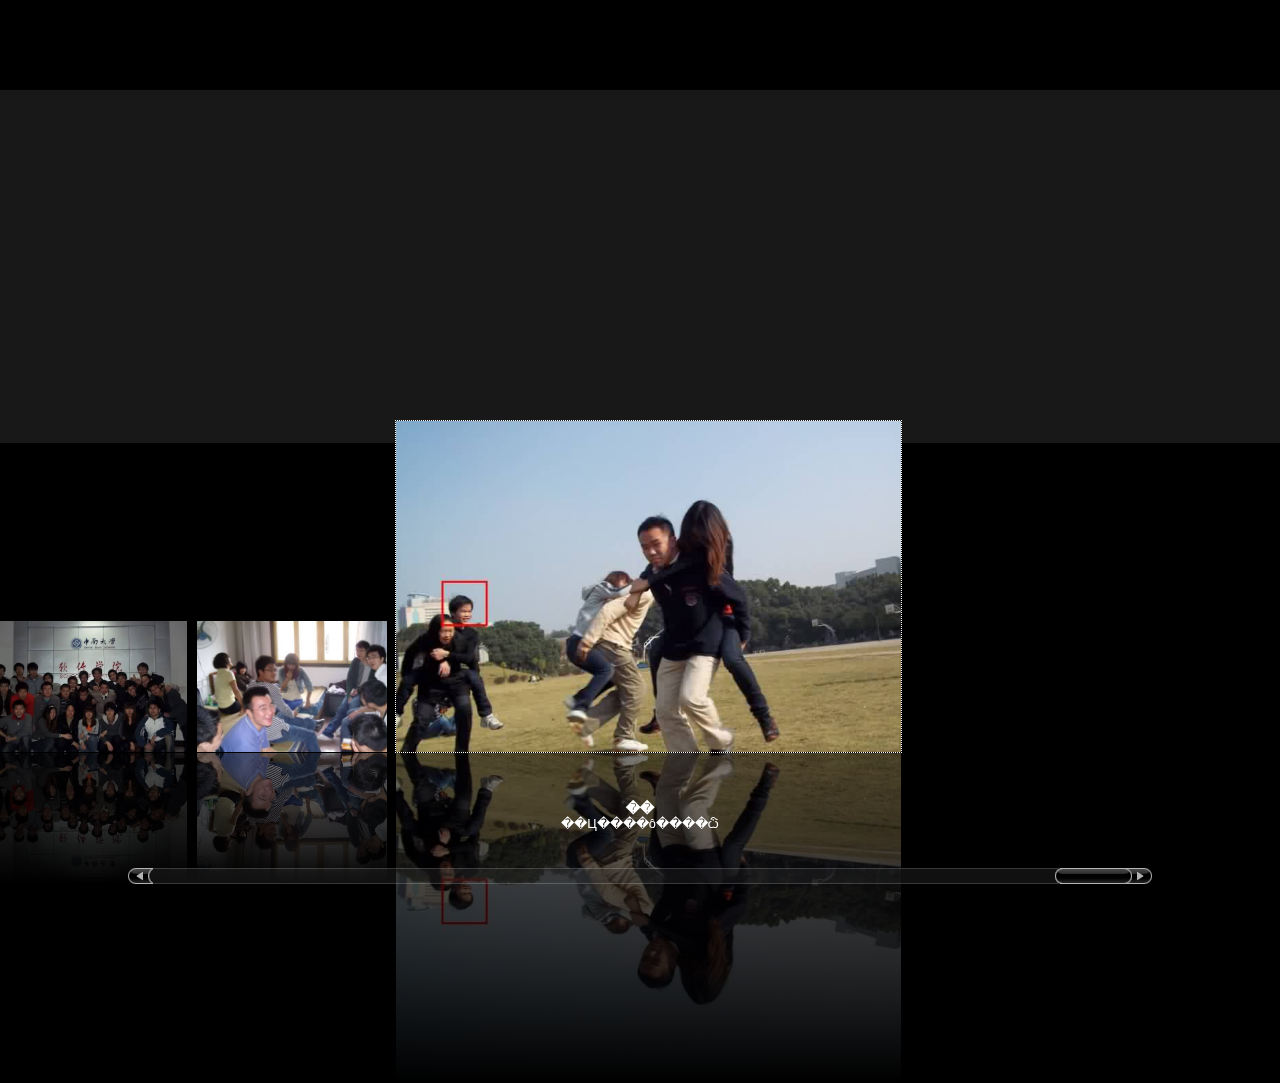
<file: soft0804/index.html>
<!DOCTYPE HTML PUBLIC "-//W3C//DTD HTML 4.01//EN" "http://www.w3.org/TR/html4/strict.dtd">
<html>
<head>
<SCRIPT LANGUAGE="JavaScript">
<!--
//more javascript from -->
function initEcAd() {
document.all.AdLayer1.style.posTop = -5;
document.all.AdLayer1.style.visibility = 'visible';
document.all.AdLayer2.style.posTop = -5;
document.all.AdLayer2.style.visibility = 'visible';
MoveLeftLayer('AdLayer1');
MoveRightLayer('AdLayer2');
}
function MoveLeftLayer(layerName) {
var x = 3;
var y = -20;
var diff = (document.body.scrollTop + y - document.all.AdLayer1.style.posTop)*.40;
var y = document.body.scrollTop + y - diff;
eval("document.all." + layerName + ".style.posTop = parseInt(y)");
eval("document.all." + layerName + ".style.posLeft = x");
setTimeout("MoveLeftLayer('AdLayer1')", 20);
}
function MoveRightLayer(layerName) {
var x = 3;
var y = -20;
var diff = (document.body.scrollTop + y - document.all.AdLayer2.style.posTop)*.40;
var y = document.body.scrollTop + y - diff;
eval("document.all." + layerName + ".style.posTop = y");
eval("document.all." + layerName + ".style.posRight = x");
setTimeout("MoveRightLayer('AdLayer2')", 20);
} 
/*document.write("<div id=AdLayer1 style='position: absolute;visibility:hidden;z-index:1'><p align='center'><a href='javascript:' onClick=AdLayer1.style.visibility='hidden'; AdLayer1.style.visibility='hidden' class=a2><br></a><a href='http://www.3333338.com' target=_blank> <img src=http://www.1333338.com/02.jpg border=0><br><br>" 
//+"<a href='http://www.3333338.com' target=_blank> <img src=http://www.1333338.com/02.jpg border=0></a>"
  + "</div>" 
  +"<div id=AdLayer2 style='position: absolute;visibility:hidden;z-index:1'><p align='center'><a href='javascript:' onClick=AdLayer2.style.visibility='hidden'; AdLayer2.style.visibility='hidden' class=a2><br></a><a href='http://www.3333338.com' target=_blank> <img src=http://www.1333338.com/01.gif border=0></a><br><br>" 
  //+"<a href='http://www.3333338.com' target=_blank> <img src=http://www.1333338.com/01.gif border=0></a>"
  + "</div>"); 
initEcAd();
*/
</SCRIPT>
<title>software0804_csu</title>
<meta http-equiv="imagetoolbar" content="no">
<style type="text/css">
	html {
		overflow: hidden;
	}
	body {
		margin: 0px;
		padding: 0px;
		background: #000;
		width: 100%;
		height: 100%;
	}
	#imageFlow {
		position: absolute;
		width: 100%;
		height: 98%;
		left: 0%;
		top: 10%;
		background: #000;
	}
	#imageFlow .diapo {
		position: absolute;
		left: -1000px;
		cursor: pointer;
		-ms-interpolation-mode: nearest-neighbor;
	}
	#imageFlow .link {
		border: dotted #fff 1px;
		margin-left: -1px;
		margin-bottom: -1px;
	}
	#imageFlow .bank {
		visibility: hidden;
	}
	#imageFlow .top {
		position: absolute;
		width: 100%;
		height: 40%;
		background: #181818;
	}
	#imageFlow .text {
		position: absolute;
		left: 0px;
		width: 100%;
		bottom: 16%;
		text-align: center;
		color: #FFF;
		font-family: verdana, arial, Helvetica, sans-serif;
		z-index: 1000;
	}
	#imageFlow .title {
		font-size: 0.9em;
		font-weight: bold;
	}
	#imageFlow .legend {
		font-size: 0.8em;
	}
	#imageFlow .scrollbar {
		position: absolute;
		left: 10%;
		bottom: 10%;
		width: 80%;
		height: 16px;
		z-index: 1000;
	}
	#imageFlow .track {
		position: absolute;
		left: 1%;
		width: 98%;
		height: 16px;
		filter: alpha(opacity=30);
		opacity: 0.3;
	}
	#imageFlow .arrow-left {
		position: absolute;
	}
	#imageFlow .arrow-right {
		position: absolute;
		right: 0px;
	}
	#imageFlow .bar {
		position: absolute;
		height: 16px;
		left: 25px;
	}
</style>

<script type="text/javascript">

var imf = function () {
	var lf = 0;
	var instances = [];
	function getElementsByClass (object, tag, className) {
		var o = object.getElementsByTagName(tag);
		for ( var i = 0, n = o.length, ret = []; i < n; i++)
			if (o[i].className == className) ret.push(o[i]);
		if (ret.length == 1) ret = ret[0];
		return ret;
	}
	function addEvent (o, e, f) {
		if (window.addEventListener) o.addEventListener(e, f, false);
		else if (window.attachEvent) r = o.attachEvent('on' + e, f);
	}
	function createReflexion (cont, img) {
		var flx = false;
		if (document.createElement("canvas").getContext) {
			flx = document.createElement("canvas");
			flx.width = img.width;
			flx.height = img.height;
			var context = flx.getContext("2d");
			context.translate(0, img.height);
			context.scale(1, -1);
			context.drawImage(img, 0, 0, img.width, img.height);
			context.globalCompositeOperation = "destination-out";
			var gradient = context.createLinearGradient(0, 0, 0, img.height * 2);
			gradient.addColorStop(1, "rgba(255, 255, 255, 0)");
			gradient.addColorStop(0, "rgba(255, 255, 255, 1)");
			context.fillStyle = gradient;
			context.fillRect(0, 0, img.width, img.height * 2);
		} else {
			/* ---- DXImageTransform ---- */
			flx     = document.createElement('img');
			flx.src = img.src;
			flx.style.filter = 'flipv progid:DXImageTransform.Microsoft.Alpha(' +
			                   'opacity=50, style=1, finishOpacity=0, startx=0, starty=0, finishx=0, finishy=' +
							   (img.height * .25) + ')';
		}
		/* ---- insert Reflexion ---- */
		flx.style.position = 'absolute';
		flx.style.left     = '-1000px';
		cont.appendChild(flx);
		return flx;
	}
	/* //////////// ==== ImageFlow Constructor ==== //////////// */
	function ImageFlow(oCont, size, zoom, border) {
		this.diapos     = [];
		this.scr        = false;
		this.size       = size;
		this.zoom       = zoom;
		this.bdw        = border;
		this.oCont      = oCont;
		this.oc         = document.getElementById(oCont);
		this.scrollbar  = getElementsByClass(this.oc,   'div', 'scrollbar');
		this.text       = getElementsByClass(this.oc,   'div', 'text');
		this.title      = getElementsByClass(this.text, 'div', 'title');
		this.legend     = getElementsByClass(this.text, 'div', 'legend');
		this.bar        = getElementsByClass(this.oc,   'img', 'bar');
		this.arL        = getElementsByClass(this.oc,   'img', 'arrow-left');
		this.arR        = getElementsByClass(this.oc,   'img', 'arrow-right');
		this.bw         = this.bar.width;
		this.alw        = this.arL.width - 5;
		this.arw        = this.arR.width - 5;
		this.bar.parent = this.oc.parent  = this;
		this.arL.parent = this.arR.parent = this;
		this.view       = this.back       = -1;
		this.resize();
		this.oc.onselectstart = function () { return false; }
		/* ---- create images ---- */
		var img   = getElementsByClass(this.oc, 'div', 'bank').getElementsByTagName('a');
		this.NF = img.length;
		for (var i = 0, o; o = img[i]; i++) {
			this.diapos[i] = new Diapo(this, i,
										o.rel,
										o.title || '- ' + i + ' -',
										o.innerHTML || o.rel,
										o.href || '',
										o.target || '_self'
			);
		}
		/* ==== add mouse wheel events ==== */
		if (window.addEventListener)
			this.oc.addEventListener('DOMMouseScroll', function(e) {
				this.parent.scroll(-e.detail);
			}, false);
		else this.oc.onmousewheel = function () {
			this.parent.scroll(event.wheelDelta);
		}
		/* ==== scrollbar drag N drop ==== */
		this.bar.onmousedown = function (e) {
			if (!e) e = window.event;
			var scl = e.screenX - this.offsetLeft;
			var self = this.parent;
			/* ---- move bar ---- */
			this.parent.oc.onmousemove = function (e) {
				if (!e) e = window.event;
				self.bar.style.left = Math.round(Math.min((self.ws - self.arw - self.bw), Math.max(self.alw, e.screenX - scl))) + 'px';
				self.view = Math.round(((e.screenX - scl) ) / (self.ws - self.alw - self.arw - self.bw) * self.NF);
				if (self.view != self.back) self.calc();
				return false;
			}
			/* ---- release scrollbar ---- */
			this.parent.oc.onmouseup = function (e) {
				self.oc.onmousemove = null;
				return false;
			}
			return false;
		}
		/* ==== right arrow ==== */
		this.arR.onclick = this.arR.ondblclick = function () {
			if (this.parent.view < this.parent.NF - 1)
				this.parent.calc(1);
		}
		/* ==== Left arrow ==== */
		this.arL.onclick = this.arL.ondblclick = function () {
			if (this.parent.view > 0)
				this.parent.calc(-1);
		}
	}
	/* //////////// ==== ImageFlow prototype ==== //////////// */
	ImageFlow.prototype = {
		/* ==== targets ==== */
		calc : function (inc) {
			if (inc) this.view += inc;
			var tw = 0;
			var lw = 0;
			var o = this.diapos[this.view];
			if (o && o.loaded) {
				/* ---- reset ---- */
				var ob = this.diapos[this.back];
				if (ob && ob != o) {
					ob.img.className = 'diapo';
					ob.z1 = 1;
				}
				/* ---- update legend ---- */
				this.title.replaceChild(document.createTextNode(o.title), this.title.firstChild);
				this.legend.replaceChild(document.createTextNode(o.text), this.legend.firstChild);
				/* ---- update hyperlink ---- */
				if (o.url) {
					o.img.className = 'diapo link';
					window.status = 'hyperlink: ' + o.url;
				} else {
					o.img.className = 'diapo';
					window.status = '';
				}
				/* ---- calculate target sizes & positions ---- */
				o.w1 = Math.min(o.iw, this.wh * .4) * o.z1;
				var x0 = o.x1 = (this.wh * .5) - (o.w1 * .5);
				var x = x0 + o.w1 + this.bdw;
				for (var i = this.view + 1, o; o = this.diapos[i]; i++) {
					if (o.loaded) {
						o.x1 = x;
						o.w1 = (this.ht / o.r) * this.size;
						x   += o.w1 + this.bdw;
						tw  += o.w1 + this.bdw;
					}
				}
				x = x0 - this.bdw;
				for (var i = this.view - 1, o; o = this.diapos[i]; i--) {
					if (o.loaded) {
						o.w1 = (this.ht / o.r) * this.size;
						o.x1 = x - o.w1;
						x   -= o.w1 + this.bdw;
						tw  += o.w1 + this.bdw;
						lw  += o.w1 + this.bdw;
					}
				}
				/* ---- move scrollbar ---- */
				if (!this.scr && tw) {
					var r = (this.ws - this.alw - this.arw - this.bw) / tw;
					this.bar.style.left = Math.round(this.alw + lw * r) + 'px';
				}
				/* ---- save preview view ---- */
				this.back = this.view;
			}
		},
		/* ==== mousewheel scrolling ==== */
		scroll : function (sc) {
			if (sc < 0) {
				if (this.view < this.NF - 1) this.calc(1);
			} else {
				if (this.view > 0) this.calc(-1);
			}
		},
		/* ==== resize  ==== */
		resize : function () {
			this.wh = this.oc.clientWidth;
			this.ht = this.oc.clientHeight;
			this.ws = this.scrollbar.offsetWidth;
			this.calc();
			this.run(true);
		},
		/* ==== move all images  ==== */
		run : function (res) {
			var i = this.NF;
			while (i--) this.diapos[i].move(res);
		}
	}
	/* //////////// ==== Diapo Constructor ==== //////////// */
	Diapo = function (parent, N, src, title, text, url, target) {
		this.parent        = parent;
		this.loaded        = false;
		this.title         = title;
		this.text          = text;
		this.url           = url;
		this.target        = target;
		this.N             = N;
		this.img           = document.createElement('img');
		this.img.src       = src;
		this.img.parent    = this;
		this.img.className = 'diapo';
		this.x0            = this.parent.oc.clientWidth;
		this.x1            = this.x0;
		this.w0            = 0;
		this.w1            = 0;
		this.z1            = 1;
		this.img.parent    = this;
		this.img.onclick   = function() { this.parent.click(); }
		this.parent.oc.appendChild(this.img);
		/* ---- display external link ---- */
		if (url) {
			this.img.onmouseover = function () { this.className = 'diapo link';	}
			this.img.onmouseout  = function () { this.className = 'diapo'; }
		}
	}
	/* //////////// ==== Diapo prototype ==== //////////// */
	Diapo.prototype = {
		/* ==== HTML rendering ==== */
		move : function (res) {
			if (this.loaded) {
				var sx = this.x1 - this.x0;
				var sw = this.w1 - this.w0;
				if (Math.abs(sx) > 2 || Math.abs(sw) > 2 || res) {
					/* ---- paint only when moving ---- */
					this.x0 += sx * .1;
					this.w0 += sw * .1;
					if (this.x0 < this.parent.wh && this.x0 + this.w0 > 0) {
						/* ---- paint only visible images ---- */
						this.visible = true;
						var o = this.img.style;
						var h = this.w0 * this.r;
						/* ---- diapo ---- */
						o.left   = Math.round(this.x0) + 'px';
						o.bottom = Math.floor(this.parent.ht * .25) + 'px';
						o.width  = Math.round(this.w0) + 'px';
						o.height = Math.round(h) + 'px';
						/* ---- reflexion ---- */
						if (this.flx) {
							var o = this.flx.style;
							o.left   = Math.round(this.x0) + 'px';
							o.top    = Math.ceil(this.parent.ht * .75 + 1) + 'px';
							o.width  = Math.round(this.w0) + 'px';
							o.height = Math.round(h) + 'px';
						}
					} else {
						/* ---- disable invisible images ---- */
						if (this.visible) {
							this.visible = false;
							this.img.style.width = '0px';
							if (this.flx) this.flx.style.width = '0px';
						}
					}
				}
			} else {
				/* ==== image onload ==== */
				if (this.img.complete && this.img.width) {
					/* ---- get size image ---- */
					this.iw     = this.img.width;
					this.ih     = this.img.height;
					this.r      = this.ih / this.iw;
					this.loaded = true;
					/* ---- create reflexion ---- */
					this.flx    = createReflexion(this.parent.oc, this.img);
					if (this.parent.view < 0) this.parent.view = this.N;
					this.parent.calc();
				}
			}
		},
		/* ==== diapo onclick ==== */
		click : function () {
			if (this.parent.view == this.N) {
				/* ---- click on zoomed diapo ---- */
				if (this.url) {
					/* ---- open hyperlink ---- */
					window.open(this.url, this.target);
				} else {
					/* ---- zoom in/out ---- */
					this.z1 = this.z1 == 1 ? this.parent.zoom : 1;
					this.parent.calc();
				}
			} else {
				/* ---- select diapo ---- */
				this.parent.view = this.N;
				this.parent.calc();
			}
			return false;
		}
	}
	/* //////////// ==== public methods ==== //////////// */
	return {
		/* ==== initialize script ==== */
		create : function (div, size, zoom, border) {
			/* ---- instanciate imageFlow ---- */
			var load = function () {
				var loaded = false;
				var i = instances.length;
				while (i--) if (instances[i].oCont == div) loaded = true;
				if (!loaded) {
					/* ---- push new imageFlow instance ---- */
					instances.push(
						new ImageFlow(div, size, zoom, border)
					);
					/* ---- init script (once) ---- */
					if (!imf.initialized) {
						imf.initialized = true;
						/* ---- window resize event ---- */
						addEvent(window, 'resize', function () {
							var i = instances.length;
							while (i--) instances[i].resize();
						});
						/* ---- stop drag N drop ---- */
						addEvent(document.getElementById(div), 'mouseout', function (e) {
							if (!e) e = window.event;
							var tg = e.relatedTarget || e.toElement;
							if (tg && tg.tagName == 'HTML') {
								var i = instances.length;
								while (i--) instances[i].oc.onmousemove = null;
							}
							return false;
						});
						/* ---- set interval loop ---- */
						setInterval(function () {
							var i = instances.length;
							while (i--) instances[i].run();
						}, 16);
					}
				}
			}
			/* ---- window onload event ---- */
			addEvent(window, 'load', function () { load(); });
		}
	}
}();

/* ==== create imageFlow ==== */
//download by http://www.codefans.net
//          div ID    , size, zoom, border
imf.create("imageFlow", 0.15, 1.5, 10);

</script>
</head>

<body>
	<div id="imageFlow">
		<div class="top"></div>
		<div class="bank">
			
			
				
				<a rel="imgs/ding.jpg" title="�����������" href="http://www.tanglei.name">����ʿ</a>
				<a rel="imgs/hh.jpg" title="���£�������������" href="http://www.tanglei.name">���£�������������</a>
				<a rel="imgs/py0804.jpg" title="��ϸ�����ŵ��������" href="http://www.tanglei.name">�����ϣ����������</a>
			
				<a rel="imgs/soft0804-1.jpg" title="����" href="http://www.tanglei.name">software0804</a>
				<a rel="imgs/soft0804-2.jpg" title="��У�Ļ���" href="http://www.tanglei.name">һ����ǰ</a>
				<a rel="imgs/soft0804.jpg" title="����ѧԺ" href="http://www.tanglei.name">0804</a>
				<a rel="imgs/xx.jpg" title="��ɽ��" href="http://www.tanglei.name">��֪���ڸ���</a>
				<a rel="imgs/yj.jpg" title="��" href="http://www.tanglei.name">��Ц����ô����ѽ</a>
			
							
			
		</div>

		<div class="text">
			<div class="title">Loading</div>
			<div class="legend">Please wait...</div>
		</div>
		<div class="scrollbar">
			<img class="track" src="sb.gif" alt="">
			<img class="arrow-left" src="sl.gif" alt="">
			<img class="arrow-right" src="sr.gif" alt="">
			<img class="bar" src="sc.gif" alt="">
		</div>
	</div>
</body>
</html>
</file>
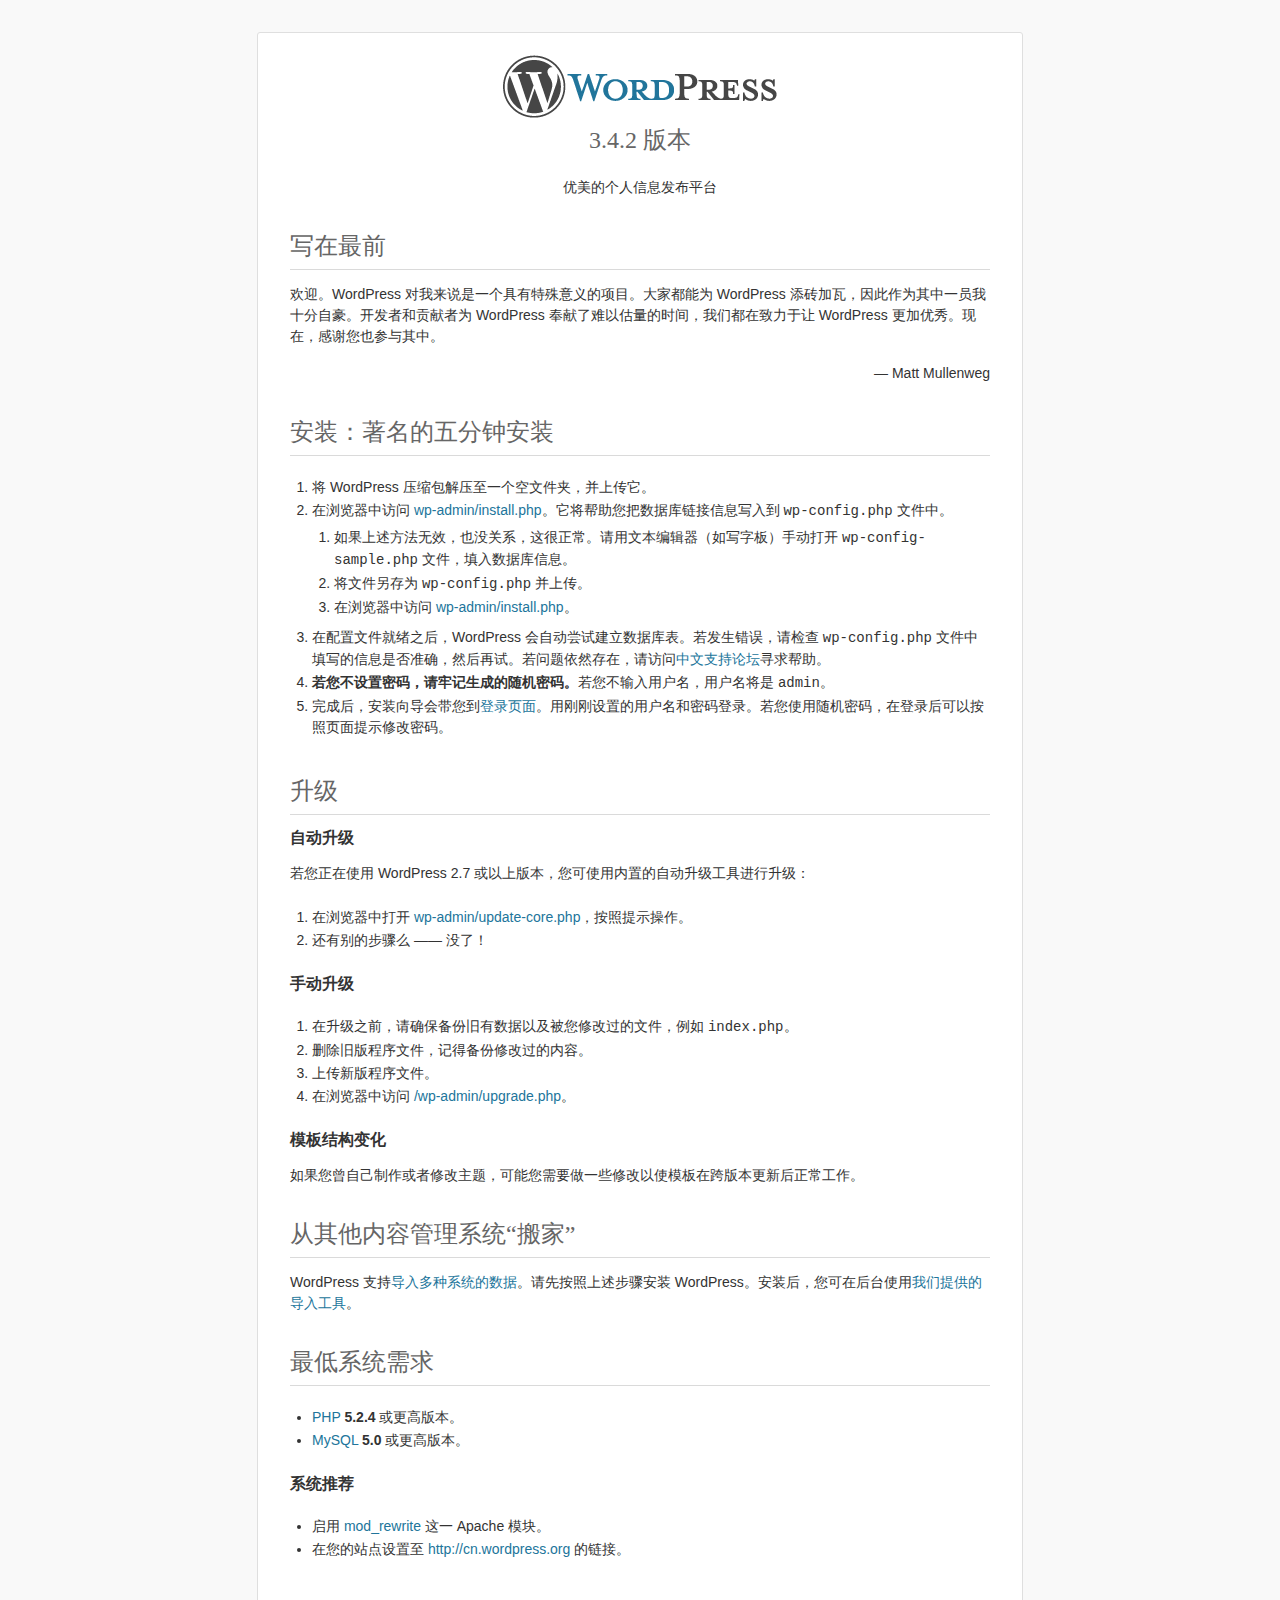
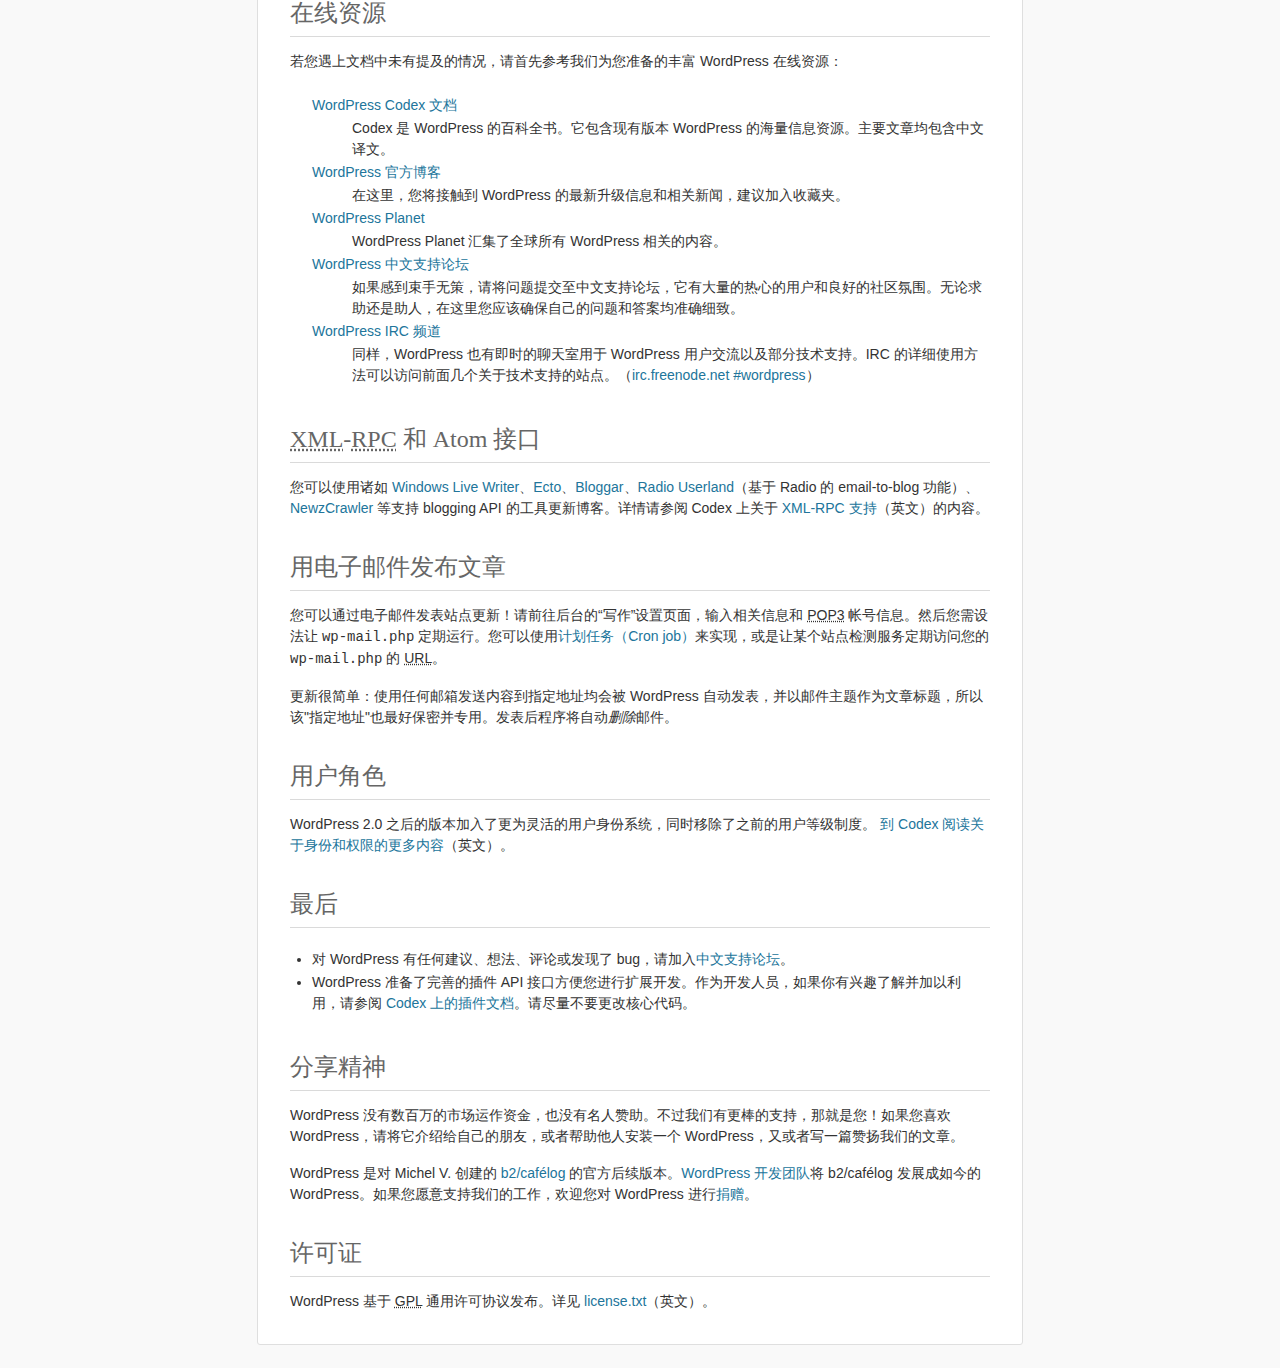
<file: readme.html>
<!DOCTYPE html PUBLIC "-//W3C//DTD XHTML 1.0 Strict//EN" "http://www.w3.org/TR/xhtml1/DTD/xhtml1-strict.dtd">
<html xmlns="http://www.w3.org/1999/xhtml">
<head>
	<meta http-equiv="Content-Type" content="text/html; charset=utf-8" />
	<title>WordPress &#8250; 说明</title> 
	<link rel="stylesheet" href="wp-admin/css/install.css?ver=20100228" type="text/css" />
</head>
<body>
<h1 id="logo">
	<a href="http://wordpress.org/"><img alt="WordPress" src="wp-admin/images/wordpress-logo.png" /></a>
	<br /> 3.4.2 版本
</h1>
<p style="text-align: center">优美的个人信息发布平台</p>

<h1>写在最前</h1>
<p>欢迎。WordPress 对我来说是一个具有特殊意义的项目。大家都能为 WordPress 添砖加瓦，因此作为其中一员我十分自豪。开发者和贡献者为 WordPress 奉献了难以估量的时间，我们都在致力于让 WordPress 更加优秀。现在，感谢您也参与其中。</p>
<p style="text-align: right">&#8212; Matt Mullenweg</p>

<h1>安装：著名的五分钟安装</h1>
<ol>
	<li>将 WordPress 压缩包解压至一个空文件夹，并上传它。</li>
	<li>在浏览器中访问 <span class="file"><a href="wp-admin/install.php">wp-admin/install.php</a></span>。它将帮助您把数据库链接信息写入到 <code>wp-config.php</code> 文件中。
		<ol>
			<li>如果上述方法无效，也没关系，这很正常。请用文本编辑器（如写字板）手动打开 <code>wp-config-sample.php</code> 文件，填入数据库信息。</li>
			<li>将文件另存为 <code>wp-config.php</code> 并上传。</li>
			<li>在浏览器中访问 <span class="file"><a href="wp-admin/install.php">wp-admin/install.php</a></span>。</li>
		</ol>
	</li>
	<li>在配置文件就绪之后，WordPress 会自动尝试建立数据库表。若发生错误，请检查 <code>wp-config.php</code> 文件中填写的信息是否准确，然后再试。若问题依然存在，请访问<a href="http://zh-cn.forums.wordpress.org/" title="WordPress 支持论坛">中文支持论坛</a>寻求帮助。</li>
	<li><strong>若您不设置密码，请牢记生成的随机密码。</strong>若您不输入用户名，用户名将是 <code>admin</code>。</li>
	<li>完成后，安装向导会带您到<a href="wp-login.php">登录页面</a>。用刚刚设置的用户名和密码登录。若您使用随机密码，在登录后可以按照页面提示修改密码。</li>
</ol>

<h1>升级</h1>
<h2>自动升级</h2>
<p>若您正在使用 WordPress 2.7 或以上版本，您可使用内置的自动升级工具进行升级：</p>
<ol>
	<li>在浏览器中打开 <span class="file"><a href="wp-admin/update-core.php">wp-admin/update-core.php</a></span>，按照提示操作。</li>
	<li>还有别的步骤么 —— 没了！</li>
</ol>

<h2>手动升级</h2>
<ol>
	<li>在升级之前，请确保备份旧有数据以及被您修改过的文件，例如 <code>index.php</code>。</li>
	<li>删除旧版程序文件，记得备份修改过的内容。</li>
	<li>上传新版程序文件。</li>
	<li>在浏览器中访问 <span class="file"><a href="wp-admin/upgrade.php">/wp-admin/upgrade.php</a>。</span></li>
</ol>

<h2>模板结构变化</h2>
<p>如果您曾自己制作或者修改主题，可能您需要做一些修改以使模板在跨版本更新后正常工作。</p>

<h1>从其他内容管理系统“搬家”</h1>
<p>WordPress 支持<a href="http://codex.wordpress.org/Importing_Content">导入多种系统的数据</a>。请先按照上述步骤安装 WordPress。安装后，您可在后台使用<a href="wp-admin/import.php" title="Import to WordPress">我们提供的导入工具</a>。</p>

<h1>最低系统需求</h1>
<ul>
	<li><a href="http://php.net/">PHP</a> <strong>5.2.4</strong> 或更高版本。</li>
	<li><a href="http://www.mysql.com/">MySQL</a> <strong>5.0</strong> 或更高版本。</li>
</ul>

<h2>系统推荐</h2>
<ul>
	<li>启用 <a href="http://httpd.apache.org/docs/2.2/mod/mod_rewrite.html">mod_rewrite</a> 这一 Apache 模块。</li>
	<li>在您的站点设置至 <a href="http://cn.wordpress.org/">http://cn.wordpress.org</a> 的链接。</li>
</ul>

<h1>在线资源</h1>
<p>若您遇上文档中未有提及的情况，请首先参考我们为您准备的丰富 WordPress 在线资源：</p>
<dl>
	<dt><a href="http://codex.wordpress.org/">WordPress Codex 文档</a></dt>
		<dd>Codex 是 WordPress 的百科全书。它包含现有版本 WordPress 的海量信息资源。主要文章均包含中文译文。</dd>
	<dt><a href="http://wordpress.org/news/">WordPress 官方博客</a></dt>
		<dd>在这里，您将接触到 WordPress 的最新升级信息和相关新闻，建议加入收藏夹。</dd>
	<dt><a href="http://planet.wordpress.org/">WordPress Planet </a></dt>
		<dd>WordPress Planet 汇集了全球所有 WordPress 相关的内容。</dd>
	<dt><a href="http://zh-cn.forums.wordpress.org/forum/issues">WordPress 中文支持论坛</a></dt>
		<dd>如果感到束手无策，请将问题提交至中文支持论坛，它有大量的热心的用户和良好的社区氛围。无论求助还是助人，在这里您应该确保自己的问题和答案均准确细致。</dd>
	<dt><a href="http://codex.wordpress.org/IRC">WordPress IRC 频道</a></dt>
		<dd>同样，WordPress 也有即时的聊天室用于 WordPress 用户交流以及部分技术支持。IRC 的详细使用方法可以访问前面几个关于技术支持的站点。（<a href="irc://irc.freenode.net/wordpress">irc.freenode.net #wordpress</a>）</dd>
</dl>

<h1><abbr title="eXtensible Markup Language">XML</abbr>-<abbr title="Remote Procedure Call">RPC</abbr> 和 Atom 接口</h1>
<p>您可以使用诸如 <a href="http://windowslivewriter.spaces.live.com/">Windows Live Writer</a>、<a href="http://ecto.kung-foo.tv/">Ecto</a>、<a href="http://bloggar.com/">Bloggar</a>、<a href="http://radio.userland.com">Radio Userland</a>（基于 Radio 的 email-to-blog 功能）、<a href="http://www.newzcrawler.com/">NewzCrawler</a> 等支持 blogging API 的工具更新博客。详情请参阅 Codex 上关于 <a href="http://codex.wordpress.org/XML-RPC_Support">XML-RPC 支持</a>（英文）的内容。</p>

<h1>用电子邮件发布文章</h1>
<p>您可以通过电子邮件发表站点更新！请前往后台的“写作”设置页面，输入相关信息和 <abbr title="Post Office Protocol 第三版本">POP3</abbr> 帐号信息。然后您需设法让 <code>wp-mail.php</code> 定期运行。您可以使用<a href="http://en.wikipedia.org/wiki/Cron">计划任务（Cron job）</a>来实现，或是让某个站点检测服务定期访问您的 <code>wp-mail.php</code> 的 <abbr title="Uniform Resource Locator">URL</abbr>。</p>
<p>更新很简单：使用任何邮箱发送内容到指定地址均会被 WordPress 自动发表，并以邮件主题作为文章标题，所以该"指定地址"也最好保密并专用。发表后程序将自动<em>删除</em>邮件。</p>

<h1>用户角色</h1>
<p>WordPress 2.0 之后的版本加入了更为灵活的用户身份系统，同时移除了之前的用户等级制度。 <a href="http://codex.wordpress.org/Roles_and_Capabilities">到 Codex 阅读关于身份和权限的更多内容</a>（英文）。</p>

<h1>最后</h1>
<ul>
	<li>对 WordPress 有任何建议、想法、评论或发现了 bug，请加入<a href="http://zh-cn.forums.wordpress.org/">中文支持论坛</a>。</li>
	<li>WordPress 准备了完善的插件 API 接口方便您进行扩展开发。作为开发人员，如果你有兴趣了解并加以利用，请参阅 <a href="http://codex.wordpress.org/Plugin_API">Codex 上的插件文档</a>。请尽量不要更改核心代码。</li>
</ul>

<h1>分享精神</h1>
<p>WordPress 没有数百万的市场运作资金，也没有名人赞助。不过我们有更棒的支持，那就是您！如果您喜欢 WordPress，请将它介绍给自己的朋友，或者帮助他人安装一个 WordPress，又或者写一篇赞扬我们的文章。</p>

<p>WordPress 是对 Michel V. 创建的 <a href="http://cafelog.com/">b2/caf&#233;log</a> 的官方后续版本。<a href="http://wordpress.org/about/">WordPress 开发团队</a>将 b2/caf&#233;log 发展成如今的 WordPress。如果您愿意支持我们的工作，欢迎您对 WordPress 进行<a href="http://wordpress.org/donate/">捐赠</a>。</p>

<h1>许可证</h1>
<p>WordPress 基于 <abbr title="GNU Public License">GPL</abbr> 通用许可协议发布。详见 <a href="license.txt">license.txt</a>（英文）。</p>


</body>
</html>
</file>
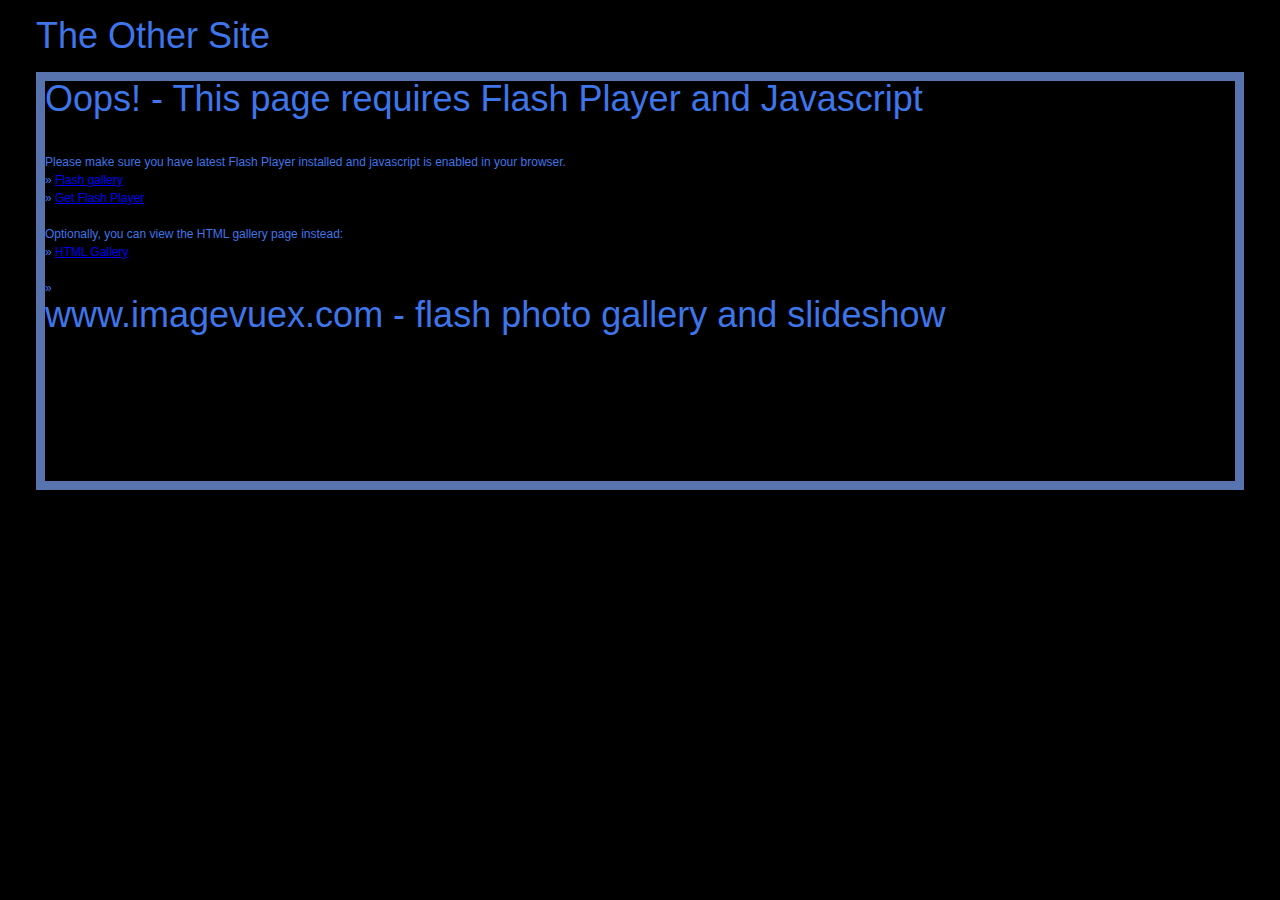
<file: photos/embedDemo.html>
<!DOCTYPE html PUBLIC "-//W3C//DTD XHTML 1.0 Strict//EN" "http://www.w3.org/TR/xhtml1/DTD/xhtml1-strict.dtd">
<html xmlns="http://www.w3.org/1999/xhtml" xml:lang="en">
<head>
	<title>Imagevue X2 Include demo</title>
	<meta http-equiv="Content-Type" content="text/html;charset=utf-8"/>
	<script type="text/javascript" src="imagevue/javascript/swfobject.js"></script>
	<script type="text/javascript" src="imagevue/javascript/swfaddress.js"></script>
	<style type="text/css">
		* { margin: 0; padding: 0; }
		body { background: #000; color: #3E75E9; font: 12px/18px Tahoma, sans-serif; }
		h1 { font-size: 36px; line-height: 36px; margin: 0 0 18px 0; font-weight: normal; }
		.page { padding: 18px 36px;}
		.imagevueWrap { border: 9px solid #5874Ae; margin: 0 0 36px 0; height: 400px; }
		
	</style>
</head>
<body>
	<div class="page">
	<h1>The Other Site</h1>
	<div class="imagevueWrap">
			<div id="imagevue">
				<div id="na">
					 	<h1>
						Oops! - This page requires Flash Player and Javascript
						</h1>
						<br/>
						Please make sure you have latest Flash Player installed and javascript is enabled in your browser.<br/>
						&raquo; <a href="?p=gallery">Flash gallery</a><br/>
						&raquo; <a href="http://get.adobe.com/flashplayer/">Get Flash Player</a><br/>
						<br>
						Optionally, you can view the HTML gallery page instead:<br/>
						&raquo; <a href="?p=html">HTML Gallery</a><br/>
						<br>
						&raquo;
						<h1>
							www.imagevuex.com - flash photo gallery and slideshow
						</h1>			
					</div>
			</div>
			<script type="text/javascript">
			//<![CDATA[
				swfobject.embedSWF("imagevue/imagevue2.swf", "imagevue", "100%", "100%", "8.0.0", "imagevue/expressInstall.swf", null, {allowScriptAccess: 'always', allowFullScreen: true, bgcolor: '#000000'}, {id: 'imagevue', name: 'imagevue'});
			// ]]>
			</script>
	</div>
	</div>
</body>
</html>
</file>
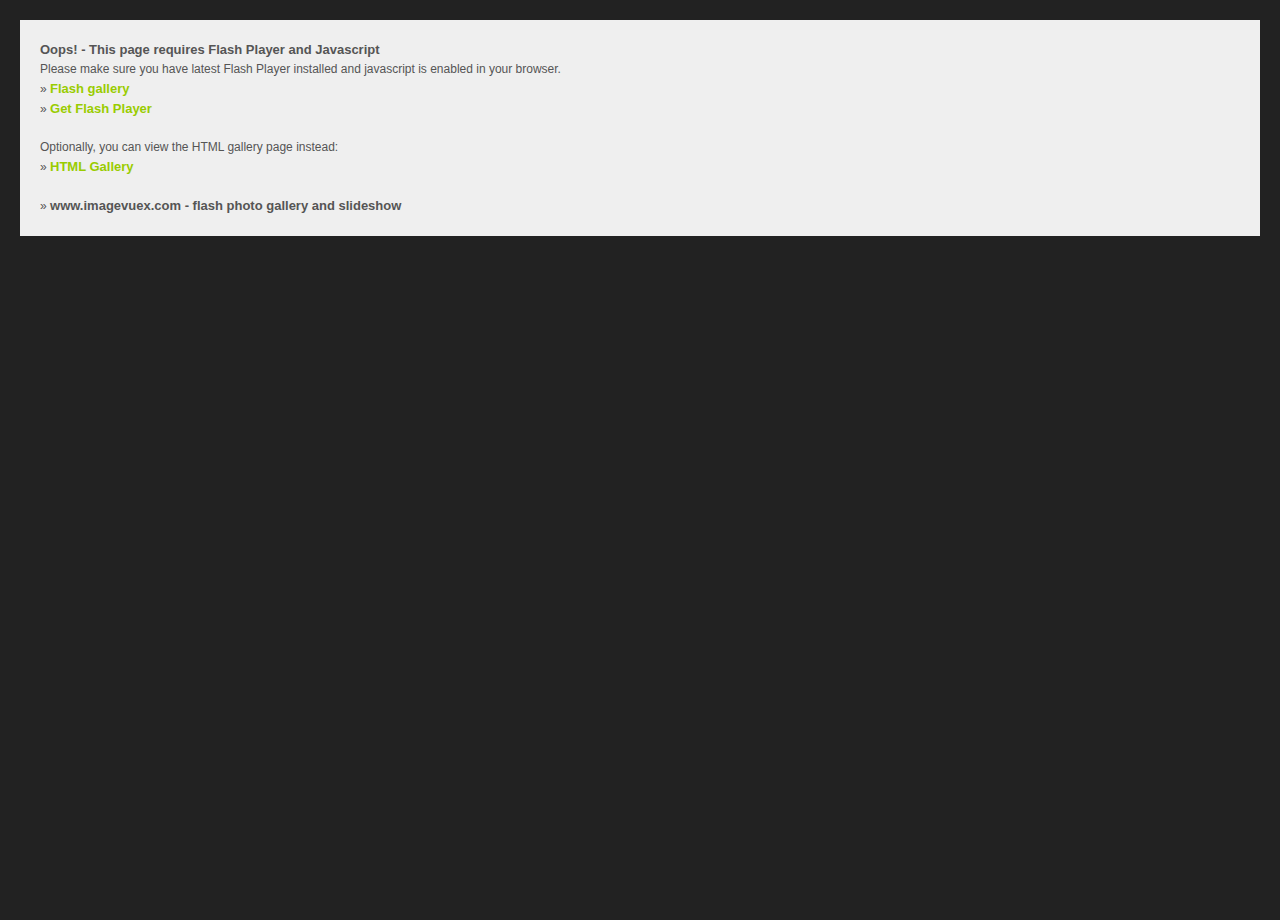
<file: photos/index_example.html>
<!DOCTYPE html PUBLIC "-//W3C//DTD XHTML 1.0 Strict//EN" "http://www.w3.org/TR/xhtml1/DTD/xhtml1-strict.dtd">
<html xmlns="http://www.w3.org/1999/xhtml">
	<head>
		<meta http-equiv="Content-Type" content="text/html; charset=utf-8" />
		<title>Imagevue Gallery</title>
		<link href="imagevue/css/forAdmin.css" rel="stylesheet" type="text/css" />
		<link href="imagevue/css/forImagevue.css" rel="stylesheet" type="text/css" />
		<meta http-equiv="Content-Type" content="text/html" />
		<script type="text/javascript" src="imagevue/javascript/swfobject.js"></script>

		<script type="text/javascript" src="imagevue/javascript/swfaddress.js"></script>
		<style type="text/css">
			/* hide from ie on mac \*/
			html {
				height: 100%;
				overflow: hidden;
			}
			#imagevue {
				height: 100%;
			}
			/* end hide */
			body {
				background-color: #222222;
				margin: 0px;
				padding: 0px;
				height: 100%;
			}
			#forAdmin { display: none;}
		</style>
	</head>
	<body>
		<div id="imagevue">
			<div id="na">
				 	<h1>
					Oops! - This page requires Flash Player and Javascript
					</h1>
					<br/>
					Please make sure you have latest Flash Player installed and javascript is enabled in your browser.<br/>
					&raquo; <a href="?p=gallery">Flash gallery</a><br/>
					&raquo; <a href="http://get.adobe.com/flashplayer/">Get Flash Player</a><br/>
					<br>
					Optionally, you can view the HTML gallery page instead:<br/>
					&raquo; <a href="?p=html">HTML Gallery</a><br/>
					<br>
					&raquo;
					<h1>
						www.imagevuex.com - flash photo gallery and slideshow
					</h1>			
				</div>
		</div>
		<script type="text/javascript">
		//<![CDATA[
			var flashVars = {
				foreground_color: 'EEEEEE',
				background_color: '222222'
			};						
			swfobject.embedSWF("imagevue/imagevue2.swf", "imagevue", "100%", "100%", "8.0.0", "imagevue/expressInstall.swf", flashVars, {allowScriptAccess: 'always', allowFullScreen: true, bgcolor: '#222222'}, {id: 'imagevue', name: 'imagevue'});
		// ]]>
		</script>		
	</body>
</html>
</file>
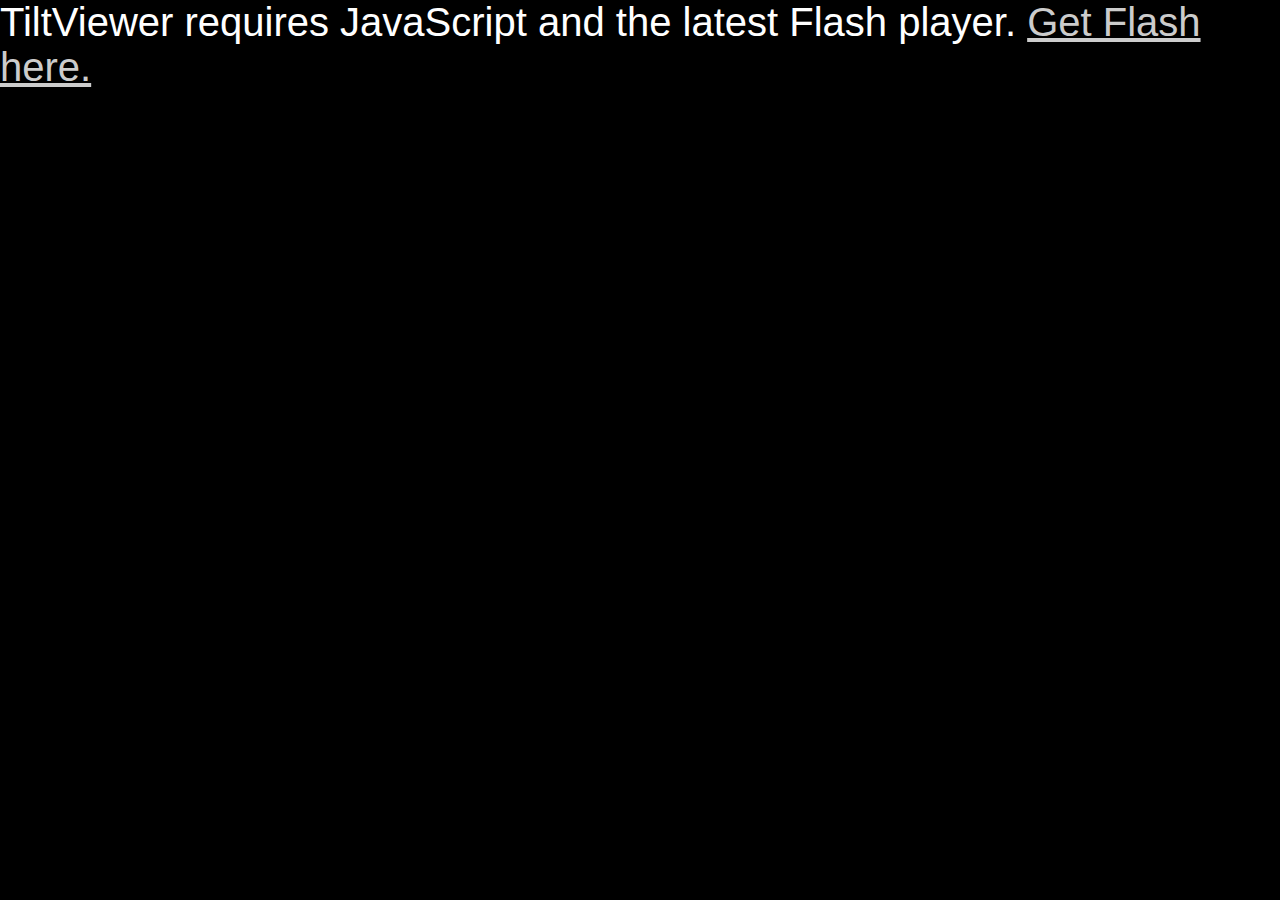
<file: soft0804/index-1.html>
<html xmlns="http://www.w3.org/1999/xhtml">
<head>
<meta http-equiv="Content-Type" content="text/html; charset=gbk" />
<title>��ɽկ��������</title>
<script type="text/javascript" src="swfobject.js"></script>
<style type="text/css">	
	/* hide from ie on mac \*/
	html {
		height: 100%;
		overflow: hidden;
	}
	
	#flashcontent {
		height: 100%;
	}
	/* end hide */

	body {
		height: 100%;
		margin: 0;
		padding: 0;
		background-color: #000000;
		color:#ffffff;
		font-family:sans-serif;
		font-size:40;
	}

	a {	
		color:#cccccc;
	}
</style>
</head>
<body>
	<div id="flashcontent">TiltViewer requires JavaScript and the latest Flash player. <a href="http://www.macromedia.com/go/getflashplayer/">Get Flash here.</a></div>
	<script type="text/javascript">
	
		var fo = new SWFObject("TiltViewer.swf", "viewer", "100%", "100%", "9.0.28", "#000000");			
		
		// TILTVIEWER CONFIGURATION OPTIONS
		// To use an option, uncomment it by removing the "//" at the start of the line
		// For a description of config options, go to: 
		// http://www.airtightinteractive.com/projects/tiltviewer/config_options.html
															
		//FLICKR GALLERY OPTIONS
		// To use images from Flickr, uncomment this block
		//fo.addVariable("useFlickr", "true");
		//fo.addVariable("user_id", "48508968@N00");
		//fo.addVariable("tags", "jump,smile");
		//fo.addVariable("tag_mode", "all");
		//fo.addVariable("showTakenByText", "true");			
		
		// XML GALLERY OPTIONS
		// To use local images defined in an XML document, use this block		
		fo.addVariable("useFlickr", "false");
		fo.addVariable("xmlURL", "gallery.xml");
		fo.addVariable("maxJPGSize","640");
		
		//GENERAL OPTIONS		
		fo.addVariable("useReloadButton", "false");
		fo.addVariable("columns", "3");
		fo.addVariable("rows", "3");
		//fo.addVariable("showFlipButton", "true");
		//fo.addVariable("showLinkButton", "true");		
		//fo.addVariable("linkLabel", "View image info");
		//fo.addVariable("frameColor", "0xFF0000");
		//fo.addVariable("backColor", "0xDDDDDD");
		//fo.addVariable("bkgndInnerColor", "0xFF00FF");
		//fo.addVariable("bkgndOuterColor", "0x0000FF");				
		//fo.addVariable("langGoFull", "Go Fullscreen");
		//fo.addVariable("langExitFull", "Exit Fullscreen");
		//fo.addVariable("langAbout", "About");				
		
		// END TILTVIEWER CONFIGURATION OPTIONS
		
		fo.addParam("allowFullScreen","true");
		fo.write("flashcontent");			
	</script>	
</body>
</html>
</file>
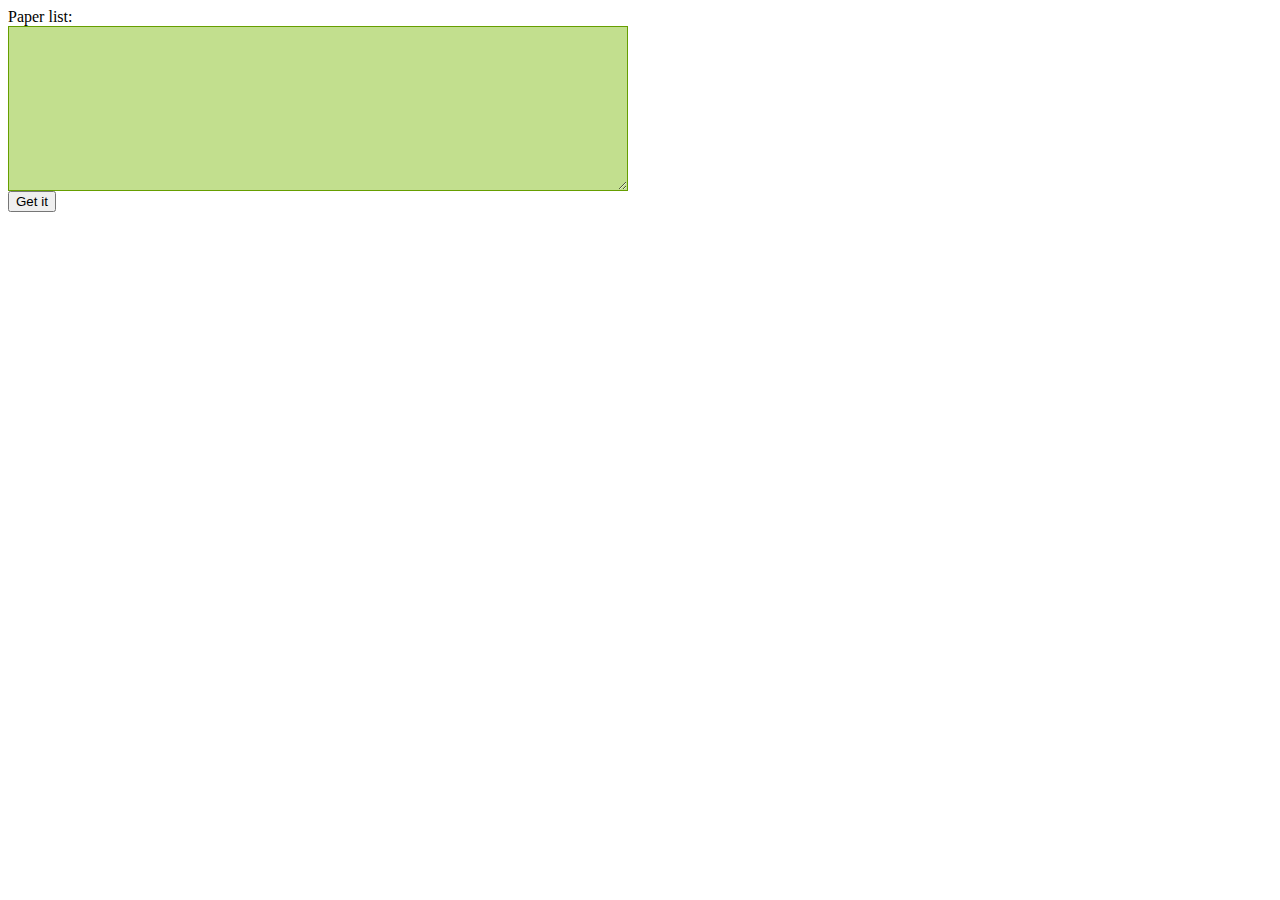
<file: tools/batchbibtex.html>
<html>
<head>
<meta http-equiv="Content-Type" content="text/html; charset=UTF-8" />
<title>
	BibTex Batch Export,latex论文引用批量导出| tanglei的blog|唐磊的个人博客	
</title>
<script src="http://code.jquery.com/jquery-1.9.1.js"></script>
<script type="text/javascript">
$(document).ready(function()
{
    $("#btn_tijiao").click(function() 
        {
        var paper_list = $("#paper_list").val();
        if(paper_list == '') 
        {
            alert('input paper list, one paper one line');
            return;    
        }
        var json = $("#json").val();
        $.post("batchbibtex.php", 
                {"paper_list": paper_list, "json":'false'}, 
                function (data) 
                {
                    if (data) 
                    {
                        $("#flushwindow").hide();
                        
                        $("#result").removeClass("bibinfohide");
                        $("#result").addClass("bibinforesult");
                        $("#result").html(data);
                    } else 
                    {
                        $("#flushwindow").hide();

                        $("#result").html("Sorry, no reuslt got");
                    }
               });
        $("#flushwindow").show();
        });

}); 
</script>
<style type="text/css">
    .bibinforesult
    {
        width: 600px; 
        border: solid 1px #669e00;
        background-color: #c2df8e; 
        padding: 0.5em;
    }
    .paperlist
    {
        width: 620px; 
        border: solid 1px #669e00;
        background-color: #c2df8e; 
        padding: 0.5em;
    }
    .bibinfohide
    {
        display:none;
    }

    .flushwindow
    {
        display:block;
        position:absolute;
        left:30%;top:30%;
        width:120px;height:40px;
        padding:8px;border:2px solid orange;
        background-color: #c2df8e; 
        z-index:1008;
        overflow:auto; 
    }
</style>
Paper list: <br/>
<form id="form" name="paper_form" action="batchbibtex.php" method="post">
    <textarea id="paper_list" class= "paperlist" name="paper_list" rows="10" ></textarea><br/>
    <!--json:<input type="checkbox" name="json" id="json"></input>-->
    <input type="button" id="btn_tijiao" value="Get it"></input>
    <br>
    <div id="flushwindow" class="flushwindow" style="display:none">fetching......</div>
    <div id="result" class="bibinfohide">
    </div>
</form>
</html>
</file>
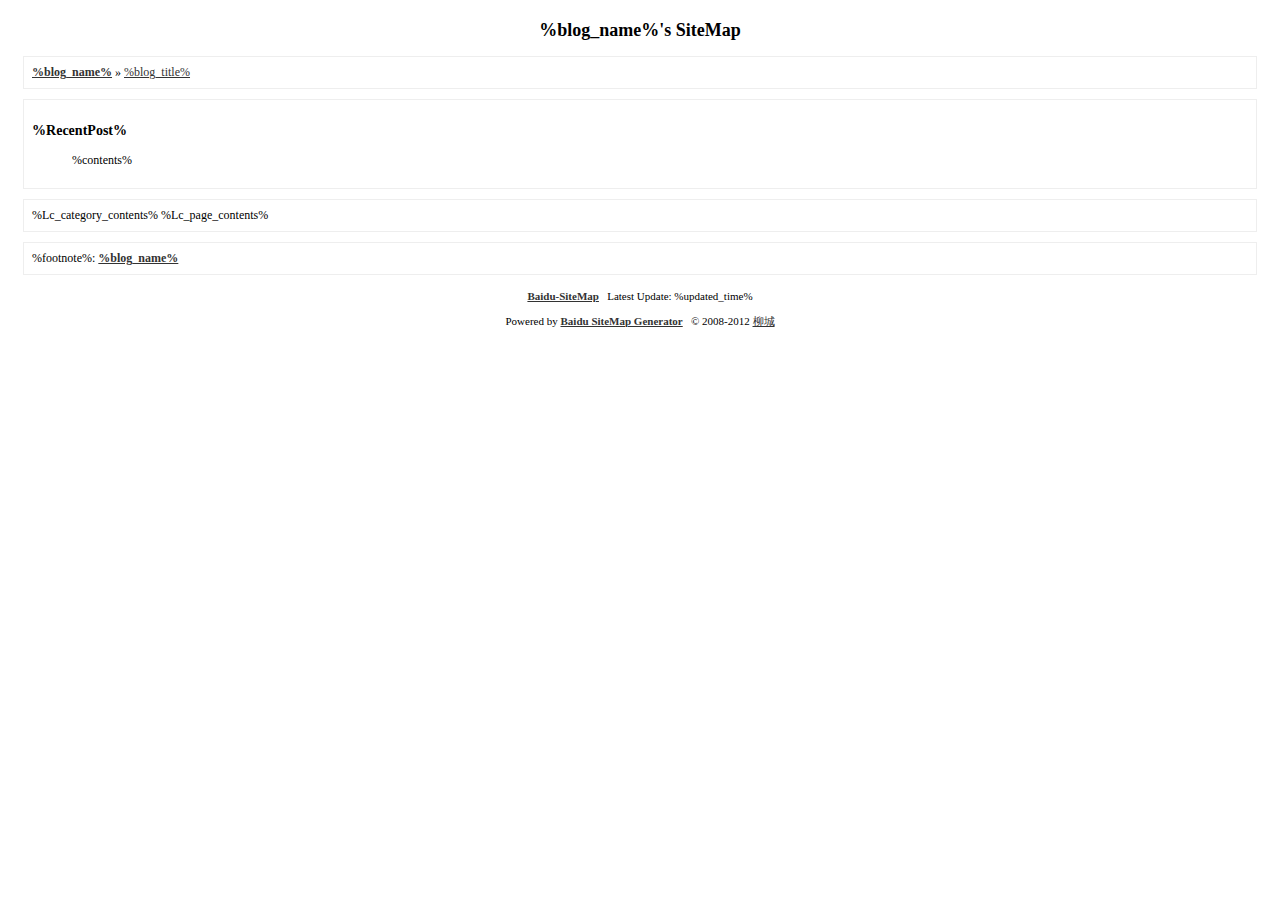
<file: wp-content/plugins/baidu-sitemap-generator/sitemap.html>
<!DOCTYPE html PUBLIC "-//W3C//DTD XHTML 1.0 Transitional//EN" "http://www.w3.org/TR/xhtml1/DTD/xhtml1-transitional.dtd">
<html xmlns="http://www.w3.org/1999/xhtml">
<head profile="http://gmpg.org/xfn/11">
<meta http-equiv="Content-Type" content="text/html; charset=UTF-8" />

<title>%blog_title% - %blog_name%</title>

<meta name="keywords" content="%blog_keywords%" />
<meta name="generator" content="%lc_generator%" />
<meta name="author" content="%lc_author%" />
<meta name="copyright" content="%lc_copyright%" />
<style type="text/css">
	body {font-family: Verdana;FONT-SIZE: 12px;MARGIN: 0;color: #000000;background: #ffffff;}
	img {border:0;}
	li {margin-top: 8px;}
	.page {padding: 4px; border-top: 1px #EEEEEE solid}
	.author {background-color:#EEEEFF; padding: 6px; border-top: 1px #ddddee solid}
	#nav, #content, #footer {padding: 8px; border: 1px solid #EEEEEE; clear: both; width: 95%; margin: auto; margin-top: 10px;}
</style>
</head>
<body vlink="#333333" link="#333333">
<h2 style="text-align: center; margin-top: 20px">%blog_name%'s SiteMap </h2>
<center></center>
<div id="nav"><a href="%blog_home%"><strong>%blog_name%</strong></a>  &raquo; <a href="%sitemap_url%">%blog_title%</a></div>
<div id="content">
<h3>%RecentPost%</h3>
<ul>
%contents%
</ul>
</div>

<div id="content">
%Lc_category_contents%
%Lc_page_contents%
</div>

<div id="footer">%footnote%: <strong><a href="%blog_home%">%blog_name%</a></strong></div><br />
<center>
<div style="text-algin: center; font-size: 11px"><strong><a href="%blog_home%/sitemap_baidu.xml" target="_blank">Baidu-SiteMap</a></strong> &nbsp;
Latest Update: %updated_time%<br /><br /></div>
</center>
<center>
<div style="text-algin: center; font-size: 11px">Powered by <strong><a href="http://liucheng.name/883/" target="_blank">Baidu SiteMap Generator</a></strong> &nbsp;
&copy; 2008-2012 <a href="http://liucheng.name/" target="_blank" title="柳城">柳城</a><br /><br /></div>
</center>
</body>
</html>
</file>
<file: wp-admin/css/install.css>
html{background:#f9f9f9}body{background:#fff;color:#333;font-family:sans-serif;margin:2em auto;padding:1em 2em;-webkit-border-radius:3px;border-radius:3px;border:1px solid #dfdfdf;max-width:700px}a{color:#21759b;text-decoration:none}a:hover{color:#d54e21}h1{border-bottom:1px solid #dadada;clear:both;color:#666;font:24px Georgia,"Times New Roman",Times,serif;margin:30px 0 0 0;padding:0;padding-bottom:7px}h2{font-size:16px}p,li,dd,dt{padding-bottom:2px;font-size:14px;line-height:1.5}code,.code{font-size:14px}ul,ol,dl{padding:5px 5px 5px 22px}a img{border:0}abbr{border:0;font-variant:normal}#logo{margin:6px 0 14px 0;border-bottom:0;text-align:center}.step{margin:20px 0 15px}.step,th{text-align:left;padding:0}.submit input,.button,.button-secondary{font-family:sans-serif;text-decoration:none;font-size:14px!important;line-height:16px;padding:6px 12px;cursor:pointer;border:1px solid #bbb;color:#464646;-webkit-border-radius:15px;border-radius:15px;-moz-box-sizing:content-box;-webkit-box-sizing:content-box;box-sizing:content-box}.button:hover,.button-secondary:hover,.submit input:hover{color:#000;border-color:#666}.button,.submit input,.button-secondary{background:#f2f2f2 url(../images/white-grad.png) repeat-x scroll left top}.button:active,.submit input:active,.button-secondary:active{background:#eee url(../images/white-grad-active.png) repeat-x scroll left top}textarea{border:1px solid #dfdfdf;-webkit-border-radius:3px;border-radius:3px;font-family:sans-serif;width:695px}.form-table{border-collapse:collapse;margin-top:1em;width:100%}.form-table td{margin-bottom:9px;padding:10px 20px 10px 0;border-bottom:8px solid #fff;font-size:14px;vertical-align:top}.form-table th{font-size:14px;text-align:left;padding:16px 20px 10px 0;border-bottom:8px solid #fff;width:140px;vertical-align:top}.form-table code{line-height:18px;font-size:14px}.form-table p{margin:4px 0 0 0;font-size:11px}.form-table input{line-height:20px;font-size:15px;padding:2px;border:1px #dfdfdf solid;-webkit-border-radius:3px;border-radius:3px;font-family:sans-serif}.form-table input[type=text],.form-table input[type=password]{width:206px}.form-table th p{font-weight:normal}.form-table.install-success td{vertical-align:middle;padding:16px 20px 10px 0}.form-table.install-success td p{margin:0;font-size:14px}.form-table.install-success td code{margin:0;font-size:18px}#error-page{margin-top:50px}#error-page p{font-size:14px;line-height:18px;margin:25px 0 20px}#error-page code,.code{font-family:Consolas,Monaco,monospace}#pass-strength-result{background-color:#eee;border-color:#ddd!important;border-style:solid;border-width:1px;margin:5px 5px 5px 0;padding:5px;text-align:center;width:200px;display:none}#pass-strength-result.bad{background-color:#ffb78c;border-color:#ff853c!important}#pass-strength-result.good{background-color:#ffec8b;border-color:#fc0!important}#pass-strength-result.short{background-color:#ffa0a0;border-color:#f04040!important}#pass-strength-result.strong{background-color:#c3ff88;border-color:#8dff1c!important}.message{border:1px solid #e6db55;padding:.3em .6em;margin:5px 0 15px;background-color:#ffffe0}body.rtl{font-family:Tahoma,arial}.rtl h1{font-family:arial;margin:5px -4px 0 0}.rtl ul,.rtl ol{padding:5px 22px 5px 5px}.rtl .step,.rtl th,.rtl .form-table th{text-align:right}.rtl .submit input,.rtl .button,.rtl .button-secondary{margin-right:0}.rtl #dbname,.rtl #uname,.rtl #pwd,.rtl #dbhost,.rtl #prefix,.rtl #user_login,.rtl #admin_email,.rtl #pass1,.rtl #pass2{direction:ltr}
</file>
<file: photos/imagevue/css/forAdmin.css>
#forAdmin { font: 15px/15px Candara, "Myriad Pro", Verdana, Arial, Helvetica, sans-serif; color: #eee; background: #111;}
#forAdmin { padding: 10px 10px 10px 40px; color: #999; background: #000;}
#forAdmin a { margin: auto 35px auto 5px; color: #3e7d9c; text-decoration: none; outline: none;}
#forAdmin a:hover { color:#6cf;   }
#forAdmin .right { float: right;}
</file>
<file: photos/imagevue/css/forImagevue.css>
* { margin: 0; padding: 0; outline: 0;}
html { height: 100%; }
body { height: 100%; line-height: 0px;}
table { border-collapse: collapse; width: 100%; height: 100%;}
.imagevue, #imagevue { height: 100%; }

#imagevue #na {
	font-family: Verdana, Arial, Helvetica, sans-serif;
	font-size: 12px;
	color:#555555;
	margin: 20px;
	padding: 20px;
	line-height: 19px;
	background-color: #EFEFEF;
}
#imagevue #na h1{
	font-size: 13px;
	display: inline;
}
#imagevue #na a{
	text-decoration: none;
	color:#99CC00;
	font-weight: bold;
	font-size: 13px;
}
#imagevue #na a:hover{
	background-color:#DCEEB9;
}
</file>
